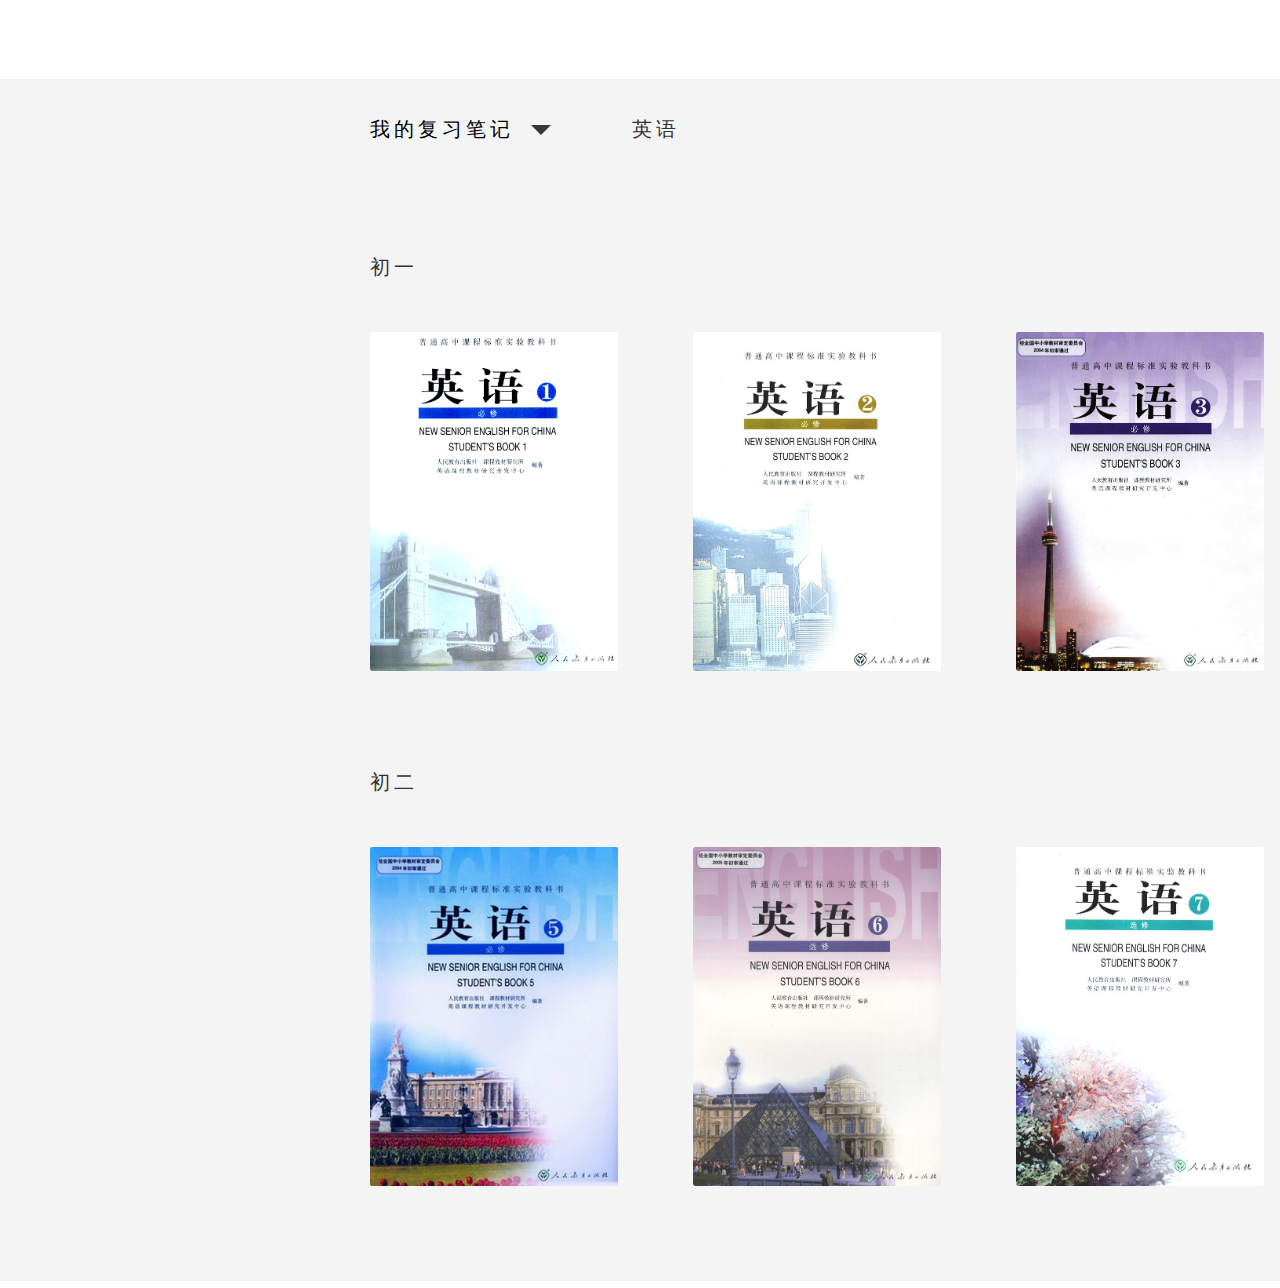
<file: index.html>
<!DOCTYPE html>
<html>

	<head>
		<meta charset="UTF-8">
		<title>主页1</title>
		<meta name="author" content="Songyajie" />
		<link rel="stylesheet" type="text/css" href="css/common.css" />
		<link rel="stylesheet" type="text/css" href="css/index.css" />
		<script src="js/jquery-2.1.0.js" type="text/javascript" charset="utf-8"></script>
		<script src="js/index.js" type="text/javascript" charset="utf-8"></script>
		<script src="js/book.js" type="text/javascript" charset="utf-8"></script>
	</head>

	<body>
		<div class="title"></div>
		<div class="cont">
			<ul class="nav">
				<li class="myNote">
					<ul class="sel" id="sel">
						<li>
							<p class="text">我的复习笔记</p>
						</li>
						<li class="select"></li>
					</ul>
					<ul class="select_cont" id="select_cont">
						<li class="cont_inClass"><a href="">我的随堂笔记</a></li>
						<li class="cont_review"><a href="">我的复习笔记</a></li>
					</ul>
				</li>
				<li class="english">英语</li>
				<li>
					<a href="#">
						<ul class="add">
							<li class="symbol">+</li>
							<li class="note">添加笔记</li>
						</ul>

					</a>
				</li>
			</ul>
			<div class="book">
				<div class="class">初一</div>
				<ul class="textbook1">
					<!--<li>-->
						<!--<img src="img/01.png" class="imgBook" />-->
						<!--<div class="englishNote">
							<ul class="noteCover">
								<li class="noteCover_title">英语 笔记1</li>
								<li class="noteCover_edit"><a href="drag.html">编辑笔记</a></li>
								<li class="noteCover_operate">
									<ul class="operate_tips">
										<li>
											<img src="img/indexEdit1.png" id="edit"/>
										</li>
										<li class="del">
											<a id="del"><img src="img/indexdel1.png" /></a>
										</li>
										<li>
											<a id="copy"><img src="img/indexCopy1.png" /></a>
										</li>
									</ul>
								</li>
							</ul>
						</div>-->
					<!--</li>-->
				</ul>
				<div class="class">初二</div>
				<ul class="textbook2">
					<!--<li>
						<img src="img/01.png" class="imgBook" />
					</li>-->
				</ul>
				<!--灰色蒙版-->
				<div class="mengban" id="mengban"></div>
				<!--修改弹出框-->
				<div class="editDiv" id="editDiv">
					<p class="editDiv_title">修改</p>
					<div class="className">
						<span>名称</span>
						<input type="text" />
					</div>
					<div class="className">
						<span class="course">科目</span>
						<select class="courSel">
								<option value="" id="option">英语</option>
								<option value="">英语2</option>
								<option value="">英语3</option>
								<option value="">英语3</option>
								<option value="">英语3</option>
							</select>
					</div>
					<div class="className ">
						<span>年级</span>
						<div class="classUl">
							<label class="radio">初一<input type="radio" name="radio" value="1" checked><i></i></label>
							<label class="radio">初二<input type="radio" name="radio" value="2" ><i></i></label>
							<label class="radio">初三<input type="radio" name="radio" value="3" ><i></i></label>
							<label class="radio">高一<input type="radio" name="radio" value="4" ><i></i></label>
							<label class="radio">高二<input type="radio" name="radio" value="5" ><i></i></label>
							<label class="radio">高三<input type="radio" name="radio" value="6" ><i></i></label>
						</div>
					</div>
					<ul class="cutLine">
						<li class="hrLeft"></li>
						<li class="hrText">页面设置</li>
						<li class="hrRight"></li>
					</ul>
					<div class="bookMessage">
						<div id = "pic" class="pic">
							<!--<img src="img/01.png" />-->
						</div>
						<ul>
							<li class="bookTitle">笔记封面</li>
							<li class="bookSize">尺寸：
								<span>000*000</span>
							</li>
							<li class="change"><a>更改封面</a></li>
						</ul>
					</div>
					<div class="input">
						<input type="button" class="off" value="取消" id="offEdit" />
						<input type="button" class="sure" value="确认修改" id="sureEdit" />
					</div>
				</div>
				<!--删除弹出框-->
				<div class="delDiv" id="delDiv">
					<p class="editDiv_title">删除</p>
					<p class="delSure">删除当前笔记</p>
					<div class="input delInput">
						<input type="button" class="off" value="取消" id="offDel" />
						<input type="button" class="sure" value="确定" id="sureDel" />
					</div>
				</div>
			</div>
		</div>
	</body>

</html>
</file>
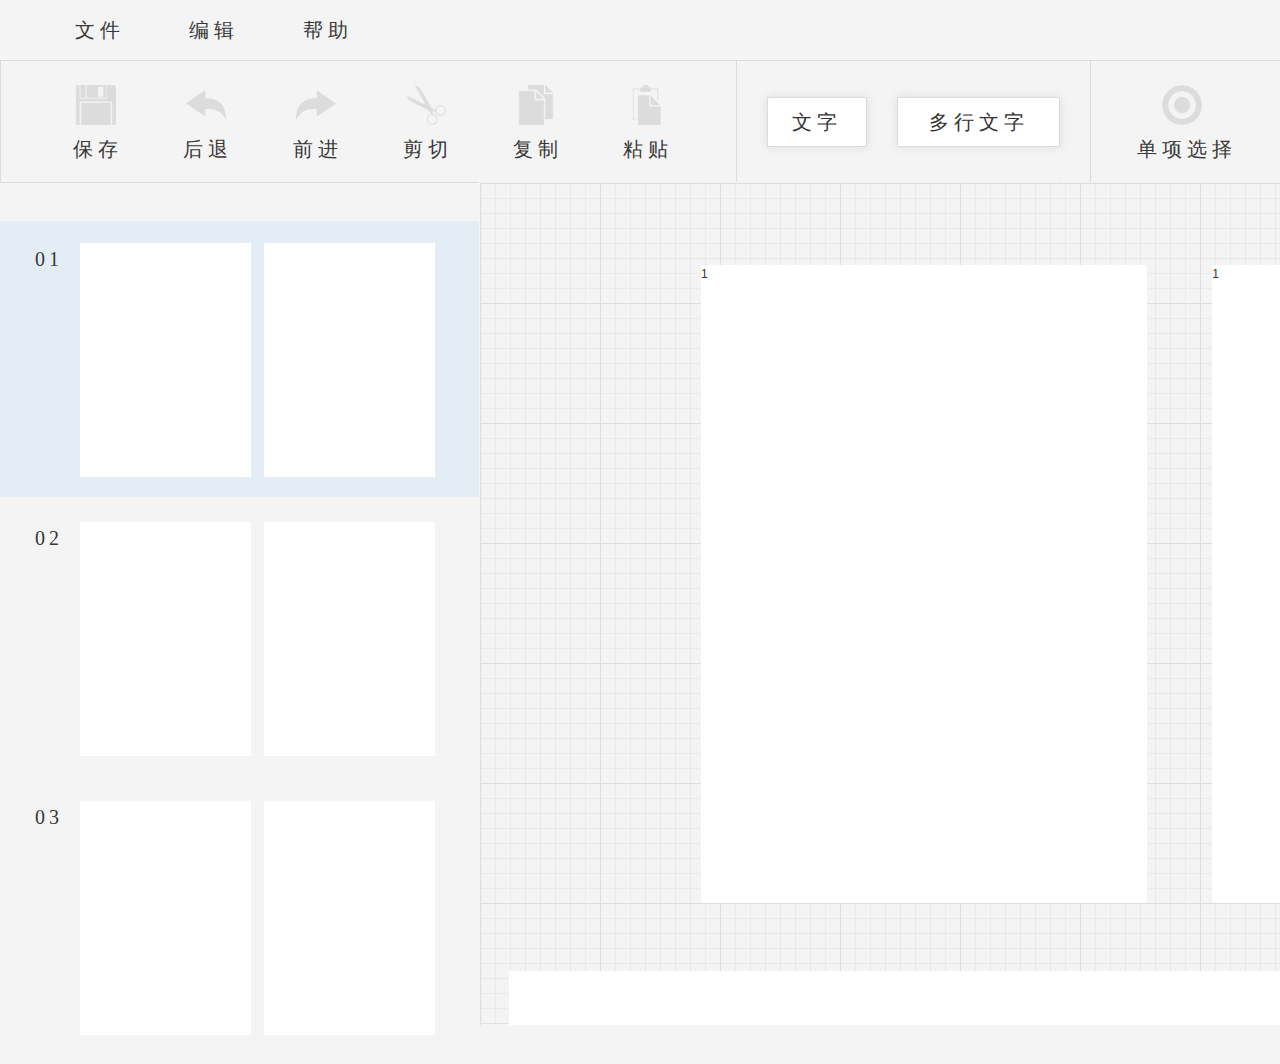
<file: drag.html>
<!DOCTYPE html>
<html>
	<head>
		<meta charset="UTF-8">
		<title>拖拉页</title>
		<link rel="stylesheet" type="text/css" href="css/common.css"/>
		<link rel="stylesheet" type="text/css" href="css/drag.css"/>
		<script src="js/jquery-2.1.0.js" type="text/javascript" charset="utf-8"></script>
		<script src="js/easyUI.js" type="text/javascript" charset="utf-8"></script>
		<script src="js/drag.js" type="text/javascript" charset="utf-8"></script>
		<script src="js/dragPlug.js" type="text/javascript" charset="utf-8"></script>
	</head>
	<body>
		<div class="title">
			<ul>
				<li><a href="#">文件</a></li>
				<li><a href="#">编辑</a></li>
				<li><a href="#">帮助</a></li>
			</ul>
		</div>
		<div class="nav">
			<ul class="operateLeft">
				<li>
					<a href="#">
						<img src="img/011.png" class="blockImg"/>
						<img src="img/012.png" class="noneImg"/>
						<p>保存</p>
					</a>
				</li>
				<li>
					<a href="#">
						<img src="img/021.png" class="blockImg"/>
						<img src="img/022.png" class="noneImg"/>
						<p>后退</p>
					</a>
				</li>
				<li>
					<a href="#">
						<img src="img/031.png" class="blockImg"/>
						<img src="img/032.png" class="noneImg"/>
						<p>前进</p>
					</a>
				</li>
				<li>
					<a href="#">
						<img src="img/041.png" class="blockImg"/>
						<img src="img/042.png" class="noneImg"/>
						<p>剪切</p>
					</a>
				</li>
				<li>
					<a href="#">
						<img src="img/051.png"/ class="blockImg">
						<img src="img/052.png" class="noneImg"/>
						<p>复制</p>
					</a>
				</li>
				<li>
					<a href="#">
						<img src="img/061.png" class="blockImg"/>
						<img src="img/062.png" class="noneImg"/>
						<p>粘贴</p>
					</a>
				</li>
			</ul>
			<ul class="operateText">
				<li><input type="button" value="文字" class="wz" /></li>
				<li><input type="button" value="多行文字" class="moreWz" /></li>
			</ul>
			<ul class="operateRight">
				<li>
					<a href="#">
						<img src="img/071.png" class="ahref1"/>
						<p>单项选择</p>
					</a>
				</li>
				<li>
					<a href="#">
						<img src="img/081.png" class="ahref2"/>
						<p>多项选择</p>
					</a>
				</li>
				<li>
					<a href="#">
						<img src="img/091.png" class="ahref3"/>
						<p>阅读理解</p>
					</a>
				</li>
				<li>
					<a href="#">
						<img src="img/101.png" class="ahref4"/>
						<p>完形填空</p>
					</a>
				</li>
			</ul>
			
		</div>
		<div class="cont">
			<div class="contNav">
				<ul class="contNav1" onclick="javascript:ulClick(this);" style="background-color: #e4ecf5;">
					<li><p class="order">01</p></li>
					<li>
						<div class="whiteBook" id="book1"></div>
					</li>
					<li>
						<div class="whiteBook" id="book1"></div>
					</li>
				</ul>
				<ul onclick="javascript:ulClick(this);">
					<li><p class="order">02</p></li>
					<li>
						<div class="whiteBook" id="book1"></div>
					</li>
					<li>
						<div class="whiteBook" id="book1"></div>
					</li>
				</ul>
				<ul onclick="javascript:ulClick(this);">
					<li><p class="order">03</p></li>
					<li>
						<div class="whiteBook" id="book1"></div>
					</li>
					<li>
						<div class="whiteBook" id="book1"></div>
					</li>
				</ul>
			</div>
			<div class="contDrag">
				<div class="contDrag1">
					<div class="dragCont">1</div>
					<div class="dragCont">1</div>
				</div>
				<div class="contDrag2">
					<div class="dragCont">2</div>
					<div class="dragCont">2</div>
				</div>
				<div class="contDrag3">
					<div class="dragCont">3</div>
					<div class="dragCont">3</div>
				</div>
				<div class="up" id="up">
					<img src="img/向上滑出.png"/>
				</div>
				<div class="downNull" id="downNull">
					<img src="img/向下收回.png" />
					<p>选中组件并编辑修改组件属性</p>
				</div>
				<div class="down">
					<img src="img/向下收回.png"/>
					<p class="name">组件名称</p>
					<p>单项选择</p>
					<ul>
						<li class="option">选项数量</li>
						<li>
							<div class="circleBig_blue">
								<div class="circleSmall_blue"></div>
							</div>
							<p class="number">2个</p>
						</li>
						<li>
							<div class="circleBig">
								<div class="circleSmall"></div>
							</div>
							<p class="number">3个</p>
						</li>
						<li>
							<div class="circleBig">
								<div class="circleSmall"></div>
							</div>
							<p class="number">4个</p>
						</li>
					</ul>
				</div>
			</div>	
		</div>
	</body>
</html>
</file>
<file: css/index.css>
/*白条*/

.title {
	width: 1920px;
	height: 79px;
	background-color: #fff;
}

.cont {
	background-color: #f4f4f4;
	width: 1550px;
	padding: 34px 0 0 370px;
}


/*导航条*/

.nav {
	width: 1920px;
	height: 43px;
	padding-bottom: 95px;
}

.nav>li {
	float: left;
}

.sel {
	display: inline-block;
}

.sel>li {
	float: left;
}


/*我的复习笔记*/

.text {
	display: inline-lock;
	font-size: 20px;
	float: left;
	padding: 0px 17px 0 0;
	letter-spacing: 4px;
	color: #000;
}


/*倒三角形*/

.select {
	width: 0px;
	height: 0px;
	border-top: 10px solid #383838;
	border-left: 10px solid transparent;
	border-right: 10px solid transparent;
	margin-top: 12px;
}

.english {
	font-size: 20px;
	padding: 0px 720px 0 81px;
	letter-spacing: 4px;
}


/*下拉列表内容*/

.select_cont {
	width: 299px;
	height: 167px;
	background-color: #fff;
	position: absolute;
	margin-top: 15px;
	display: none;
}

.select_cont>li {
	height: 45px;
	line-height: 45px;
}

.cont_inClass {
	margin: 28px 0 12px 0px;
}

.cont_inClass>a,.cont_review>a {
	margin-left: 17px;
	color: #383838;
}

.cont_review {
	background-color: #eef6ff;
}

.cont_review>a {
	color: #3F97FF;
}

.select_cont>li.addcolor {
	background-color: #eef6ff;
}

.select_cont>li.delcolor {
	background-color: #fff;
}

.cont_inClass>a.addcolor {
	color: #3F97FF;
}

.cont_review>a.addcolor {
	color: #3F97FF;
}

.select_cont a {
	font-size: 20px;
}


/*添加笔记*/

.add {
	width: 196px;
	height: 43px;
	background-color: #4097ff;
	color: #fff;
	font-size: 20px;
	letter-spacing: 4px;
}
.add:hover{
	background-color: #2f71bf;
}
.add>li {
	float: left;
}

/*+号*/

.symbol {
	font-size: 35px;
	font-weight: bolder;
	line-height: 40px;
	margin-left: 30px;
}

.note {
	line-height: 43px;
}


/*初一*/

.class {
	padding: 0px 0 49px 0px;
	font-size: 20px;
	letter-spacing: 4px;
}


/*英语书*/

.textbook1,.textbook2 {
	width: 100%;
	height: 339px;
	padding-bottom: 95px;
}

.textbook1>li,.textbook2>li {
	width: 248px;
	height: 339px;
	float: left;
	margin-right: 75px;
}

.imgBook {
	width: 248px;
	height: 339px;
	padding-bottom: 102px;
}


/*英语笔记1*/

.englishNote {
	/*position: absolute;*/
	background-color: #fff;
	box-shadow: 0px 0px 29px #acacac;
	width: 248px;
	height: 339px;
	display: none;
	z-index: 20;
	/*top: 332px;*/
}


/*英语笔记名字*/

.noteCover_title {
	text-align: center;
	font-size: 25px;
	color: #9e9e9e;
	letter-spacing: 4px;
	padding-top: 72px;
	padding-bottom: 58px;
}


/*编辑笔记*/

.noteCover_edit {
	width: 150px;
	height: 30px;
	border: 2px solid #3f97ff;
	margin: 0 auto;
	width: 150px;
	text-align: center;
}
.noteCover_edit:hover{
	background-color: #c3daf6;
}
.noteCover_edit>a {
	color: #3F97FF;
	font-size: 16px;
	font-weight: bold;
	letter-spacing: 3px;
	line-height: 30px;
}


/*三个操作*/

.noteCover_operate {
	padding-bottom: 63px;
	padding-top: 39px;
	width: 248px;
	margin: 0 auto;
	display: inline-block;
}

.operate_tips {
	width: 152px;
	margin: 0 auto;
}

.operate_tips>li {
	display: inline-block;
	float: left;
	width: 30px;
	height: 30px;
}

.operate_tips img {
	width: 30px;
	height: 30px;
}

.del {
	margin: 0 31px;
}


/*编辑蒙版样式*/

.mengban {
	width: 1920px;
	height: 1500px;
	background-color: #000;
	opacity: 0.5;
	z-index: 6;
	position: absolute;
	top: 0;
	left: 0;
	display: none;
}


/*
 * 修改弹出框样式
 * */

.editDiv {
	width: 720px;
	height: 844px;
	background-color: #fff;
	z-index: 7;
	opacity: 1;
	position: absolute;
	top: 75px;
	left: 526px;
	padding: 38px 75px 0 105px;
	display: none;
}

.editDiv_title {
	text-align: center;
	font-size: 40px;
	color: #383838;
	letter-spacing: 8px;
	padding-bottom: 28px;
}

.className {
	margin-top: 28px;
}

.className>span {
	font-size: 20px;
	color: #383838;
	letter-spacing: 4px;
	padding-right: 80px;
}

.className input,.courSel {
	width: 523px;
	height: 51px;
	font-size: 20px;
	color: #c6c6c6;
	padding-left: 33px;
	border: 1px solid #C6C6C6;
}

.courSel {
	height: 55px;
	width: 561px;
	appearance: none;
	-moz-appearance: none;
	-webkit-appearance: none;
	background: url(../img/下拉（列表收回状态）.png) no-repeat scroll right center transparent;
	background-size: 20px 10px;
	background-position-x: 518px;
}

select::-ms-expand {
	display: none;
}

.courSel>option {
	/*appearance: none;
	-moz-appearance: none;
	-webkit-appearance: none;*/
	/*position: absolute;*/
	font-size: 20px;
}

.classUl {
	position: absolute;
	display: inline-block;
	font-size: 20px;
	color: #383838;
	letter-spacing: 4px;
}

.radio {
	margin-right: 102px;
	margin-bottom: 27px;
	position: relative;
	display: inline-block;
	font-weight: 400;
	color: #0c4757;
	padding-left: 25px;
	cursor: pointer;
}

.radio input {
	position: absolute;
	display: none;
}

.radio i {
	display: block;
	position: absolute;
	top: 6px;
	left: 0;
	width: 19px;
	height: 19px;
	outline: 0;
	border: 1px solid #c6c6c6;
	background: #ffff;
	border-radius: 50%;
	transition: border-color .3s -webkit-transition: border-color .3s;
}

.radio input:checked+i {
	border-color: #0c4757;
	width: 9px;
	height: 9px;
	border: 6px solid #3F97FF;
}





/*页面设置分割线*/

.cutLine {
	margin-top: 119px;
}

.cutLine>li {
	float: left;
}

.hrLeft,.hrRight {
	width: 285px;
	height: 1px;
	border-top: 1px solid #C6C6C6;
	border-bottom: 1px solid transparent;
	margin-top: 17px;
}

.hrText {
	font-size: 20px;
	color: #C6C6C6;
	padding: 0 14px;
	letter-spacing: 4px;
}

.bookMessage {
	padding-top: 67px;
	position: relative;
}

.bookMessage>ul {
	display: inline-block;
	left: 236px;
	font-size: 20px;
	letter-spacing: 4px;
	top: 100px;
	position: absolute;
}
.pic{
	width: 157px;
	height: 114px;
}
.pic>img{
	width: 155px;
	height: 212px;
	border: 1px solid #C6C6C6;
	border-radius: 3px;
	padding-bottom: 0px;
}
.bookTitle {
	margin-bottom: 10px;
}

.bookSize {
	margin-bottom: 22px;
}

.change {
	color: #3F97FF;
}

.input {
	padding: 33px 0px 44px 410px;
}

.off,.sure {
	width: 153px;
	height: 41px;
	font-size: 20px;
	letter-spacing: 4px;
	border: 1px solid #3F97FF;
	color: #3F97FF;
	background-color: #fff;
}
.off:hover{
	background-color: #c3daf6;
}
.sure {
	color: #fff;
	border: 1px solid #3F97FF;
	background-color: #3F97FF;
	margin-left: -4px;
}
.sure:hover{
	background-color: #2f71bf;
	border: 1px solid #2f71bf;
}

/*
 * 删除弹出框样式
 * */

.delDiv {
	width: 696px;
	height: 444px;
	background-color: #fff;
	z-index: 7;
	opacity: 1;
	position: absolute;
	padding: 38px 75px 0 129px;
	top: 251px;
	left: 526px;
	display: none;
}

.delSure {
	font-size: 20px;
	color: #383838;
	letter-spacing: 4px;
	padding-left: 24px;
	padding-top: 65px;
}

.delInput {
	padding: 138px 0px 76px 386px;
}
</file>
<file: css/drag.css>
.title{
	width: 1920px;
	height: 60px;
	background-color: #f4f4f4;
}
.title>ul{
	padding-left: 75px;
	line-height: 60px;
}
.title li{
	float: left;
	font-size: 20px;
	letter-spacing: 5px;
	padding-right: 64px;
}
.title a{
	color: #383838;
}
.nav{
	width: 1918px;
	height: 121px;
	border-top: 1px solid #dcdcdc;
	border-left: 1px solid #dcdcdc;
	border-right: 1px solid #dcdcdc;
	background-color: #f4f4f4;
}
.operateLeft,.operateRight{
	display: inline-block;
	padding-left: 75px;
	padding-top: 24px;
	position: relative;
}
.operateRight{
	float: right;
	margin-right: 117px;
	z-index: 100;
}
.operateLeft>li,.operateRight>li{
	float: left;
	margin-right: 70px;
	
}
.operateRight>li{
	margin-right: 120px;
	
}
.operateLeft img,.operateRight img{
	width: 40px;
	height: 40px;
	padding-bottom: 8px;
}
.noneImg{
	display: none;
}
.operateLeft p,.operateRight p{
	font-size: 20px;
	letter-spacing: 5px;
	color: #383838;
	position: absolute;
	margin-left: -3px;
}
.operateRight p{
	margin-left: -25px;
}
.clear{
	clear: both;
}
.operateText{
	display: inline-block;
	width: 353px;
	height: 121px;
	border-left: 1px solid #dcdcdc;
	border-right: 1px solid #dcdcdc;
	position: absolute;
}
.operateText>li{
	float: left;
	/*margin-top: 35px;*/
	margin-left: 30px;
	line-height: 121px;
	/*position:absolute;*/
}
.wz,.moreWz{
	width: 100px;
	height: 50px;
	border: 1px solid #dcdcdc;
	box-shadow: 0px 0px 9px #DCDCDC;
	background-color: #fff;
	font-size: 20px;
	letter-spacing: 5px;
	text-align: center;
	z-index: 100;
}
.moreWz{
	width: 163px;
	/*left: 160px;*/
}
/*拖拉页面内容*/
.cont{
	width: 1920px;
	background-color: #F4F4F4;
}
.contNav{
	display: inline-block;
	width: 479px;
	border-top: 1px solid #DCDCDC;
	padding-top: 38px;
}
.contNav>ul{
	width: 444px;
	height: 254px;
	padding-top: 22px;
	padding-left: 35px;
	margin-bottom: 3px;
}
.contNav_ulBlue{
	background-color: #e4ecf5;
}
.contNav>ul>li{
	float: left;
	margin-right: 13px;
	
}
.order{
	color: #383838;
	font-size: 20px;
	letter-spacing: 4px;
	padding-right: 4px;
}
.whiteBook{
	width: 171px;
	height: 234px;
	background-color: #fff;
}
.contDrag{
	float: right;
	display: inline-block;
	width: 1440px;
	background: url(../img/bg.png) repeat;
	position: relative;
}
.contDrag1,.contDrag2,.contDrag3{
	margin: 83px 0 68px 221px ;
	width: 1220px;
	height: 638px;
	display: none;
}
.contDrag1{
	display: block;
}
.dragCont{
	display: inline-block;
	margin-right: 62px;
	width: 446px;
	height: 638px;
	background-color: #fff;
	border-radius: 3px;
}
.up{
	width: 1379px;
	height: 54px;
	background-color: #fff;
	margin-left: 29px;
}
.up img{
	width: 22px;
	height: 20px;
	float: right;
	margin-top: 10px;
	margin-right: 12px;
}
.downNull,.down{
	clear: both;
	width: 1379px;
	height: 299px;
	background-color: #FFFFFF;
	margin-left: 29px;
	margin-top: -300px;
	float: left;
	box-shadow: 0 0 29px #ACACAC;
	display: none;
}
.down{
	width: 1379px;
	height: 299px;
	padding: 0px 0 0px 0px;
}
.downNull>p{
	width: 1379px;
	line-height: 299px;
	text-align: center;
	font-size: 20px;
	color: #c6c6c6;
	letter-spacing: 4px;
	position: absolute;
}
.downNull>img,.down>img{
	width: 22px;
	height: 20px;
	float: right;
	margin-top: 10px;
	margin-right: 12px;
}
.down>p{
	display: inline-block;
	font-size: 20px;
	color: #c6c6c6;
	margin-top: 70px;
}
.name{
	margin: 0 37px 0 91px;
}

.down>ul{
	margin-left: 91px;
	margin-top: 50px;
}
.down>ul>li{
	float: left;
	margin-right: 60px;
}
.option{
	font-size: 20px;
	color: #383838;
	margin-right: 37px;
}
/*按钮*/
.circleBig{
	width: 21px;
	height: 21px;
	border-radius: 50%;
	background-color: #c6c6c6;
	position: relative;
	padding: 1px;
	display: inline-block;
	top: 4px;
}
.circleSmall{
	width: 21px;
	height: 21px;
	border-radius: 50%;
	background-color: #fff;
	position: absolute;
}
/*蓝色圆环*/
.circleBig_blue{
	width: 9px;
	height: 9px;
	border-radius: 50%;
	background-color: #3F97FF;
	position: relative;
	padding: 7px;
	display: inline-block;
	top: 4px;
}
.circleSmall_blue{
	width: 9px;
	height: 9px;
	border-radius: 50%;
	background-color: #fff;
	position: absolute;
}
.number{
	display: inline-block;
	font-size: 20px;
	color: #383838;
	margin-left: 15px;
	letter-spacing: 4px;
}
.assigned{
	font-size: 20px;
	padding: 5px;
}
.ahref{
	width: 21px;
	height: 21px;
	border-radius: 50%;
	border-color: #fff;
	border: 1px solid #C6C6C6;
}
</file>
<file: css/common.css>
﻿@charset "utf-8";
/* -----------H-ui前端框架-----------------------
H-ui.reset.css v1.2
重定义浏览器默认样式
H-ui.reser CSS file for H-ui
Copyright H-ui Inc.
http://www.H-ui.net
date:2014.10.09
Created & Modified by guojunhui.
----------------------------------------------*/
/*1 重定义浏览器默认样式
	Name:			style_reset
	Level:			Global
	Explain:		重定义浏览器默认样式
	Last Modify:	jackying
*/
*{word-wrap:break-word}
html,body,h1,h2,h3,h4,h5,h6,hr,p,iframe,dl,dt,dd,ul,ol,li,pre,form,button,input,textarea,th,td,fieldset{margin:0;padding:0;font-family: PingFang-SC-Light;}
ul,ol,dl{list-style-type:none}
html,body{*position:static}
html{font-family: sans-serif;-webkit-text-size-adjust:100%;-ms-text-size-adjust:100%}
address,caption,cite,code,dfn,em,th,var{font-style:normal;font-weight:normal}
input,button,textarea,select,optgroup,option{font-family:inherit;font-size:inherit;font-style:inherit;font-weight:inherit}
input,button{overflow: visible;vertical-align:middle;outline:none}
body,th,td,button,input,select,textarea{font-family:"Microsoft Yahei","Hiragino Sans GB","Helvetica Neue",Helvetica,tahoma,arial,Verdana,sans-serif,"WenQuanYi Micro Hei","\5B8B\4F53";font-size:12px;color: #333;-webkit-font-smoothing:antialiased;-moz-font-smoothing:antialiased}
body{line-height:1.6}
h1,h2,h3,h4,h5,h6{font-size:100%}
a,area{outline:none;blr:expression(this.onFocus=this.blur())}
a{text-decoration:none;cursor: pointer;}
a:hover{text-decoration:underline;outline:none}
a.ie6:hover{zoom:1}
a:focus{outline:none}
a:hover,a:active{outline:none}:focus{outline:none}
sub,sup{vertical-align:baseline}
/*img*/
img{border:0;vertical-align:middle}
a img,img{-ms-interpolation-mode:bicubic}
.img-responsive{max-width: 100%;height: auto}
/*IE下a:hover 背景闪烁*/
html{overflow:-moz-scrollbars-vertical;zoom:expression(function(ele){ele.style.zoom = "1";document.execCommand("BackgroundImageCache",false,true)}(this))}

/*HTML5 reset*/
header,footer,section,aside,details,menu,article,section,nav,address,hgroup,figure,figcaption,legend{display:block;margin:0;padding:0}time{display:inline}
audio,canvas,video{display:inline-block;*display:inline;*zoom:1}
audio:not([controls]){display:none}
legend{width:100%;margin-bottom:20px;font-size:21px;line-height:40px;border:0;border-bottom:1px solid #e5e5e5}
legend small{font-size:15px;color:#999}
svg:not(:root) {overflow: hidden}
fieldset {border-width:0;padding: 0.35em 0.625em 0.75em;margin: 0 2px;border: 1px solid #c0c0c0}
input[type="number"]::-webkit-inner-spin-button,input[type="number"]::-webkit-outer-spin-button {height: auto}
input[type="search"] {-webkit-appearance: textfield; /* 1 */-moz-box-sizing: content-box;-webkit-box-sizing: content-box; /* 2 */box-sizing: content-box}
input[type="search"]::-webkit-search-cancel-button,input[type="search"]::-webkit-search-decoration {-webkit-appearance: none}
/*
	Name:			style_clearfix
	Example:		class="clearfix|cl"
	Explain:		Clearfix（简写cl）避免因子元素浮动而导致的父元素高度缺失能问题
*/
.cl:after,.clearfix:after{content:".";display:block;height:0;clear:both;visibility:hidden}.cl,.clearfix{zoom:1}
</file>
